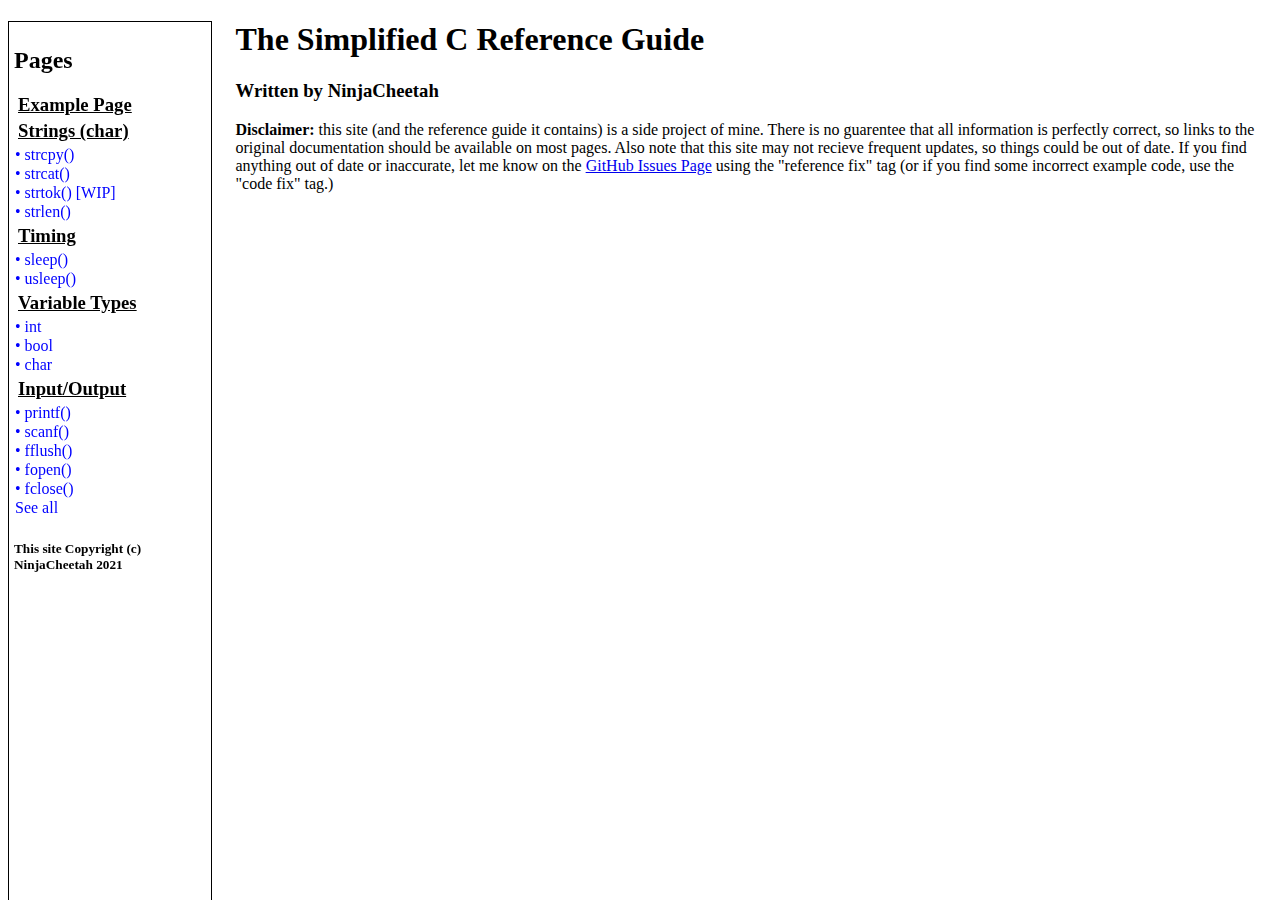
<file: index.html>
<!DOCTYPE html>
<html lang="en" dir="ltr">
  <head>
    <meta charset="utf-8">
    <title>Simplified C Reference Guide</title>
    <link rel="stylesheet" type="text/css" href="CSS/style.css">
  </head>
  <body>
    <div class="sidebar">
      <ul>
        <li><h2>Pages</h2></li>
        <li><h3><a href="/example" class="section">Example Page</a></h3></li>
        <li><h3><a href="/work-in-progress" class="section">Strings (char)</a></h3></li>
        <li><p><a href="/work-in-progress" class="item">&bull; strcpy()</a></p></li>
        <li><p><a href="/work-in-progress" class="item">&bull; strcat()</a></p></li>
        <li><p><a href="/work-in-progress" class="item">&bull; strtok() [WIP]</a></p></li>
        <li><p><a href="/work-in-progress" class="item">&bull; strlen()</a></p></li>
        <li><h3><a href="/work-in-progress" class="section">Timing</a></h3></li>
        <li><p><a href="/work-in-progress" class="item">&bull; sleep()</a></p></li>
        <li><p><a href="/work-in-progress" class="item">&bull; usleep()</a></p></li>
        <li><h3><a href="/var/" class="section">Variable Types</a></h3></li>
        <li><p><a href="/var/int" class="item">&bull; int</a></p></li>
        <li><p><a href="/var/bool" class="item">&bull; bool</a></p></li>
        <li><p><a href="/var/char" class="item">&bull; char</a></p></li>
        <li><h3><a href="/io/" class="section">Input/Output</a></h3></li>
        <li><p><a href="/io/printf" class="item">&bull; printf()</a></p></li>
        <li><p><a href="/work-in-progress" class="item">&bull; scanf()</a></p></li>
        <li><p><a href="/work-in-progress" class="item">&bull; fflush()</a></p></li>
        <li><p><a href="/work-in-progress" class="item">&bull; fopen()</a></p></li>
        <li><p><a href="/work-in-progress" class="item">&bull; fclose()</a></p></li>
        <li><p><a href="/io/" class="item">See all</a></p></li>
        <li><h5>This site Copyright (c) NinjaCheetah 2021</h5></li>
      </ul>
    </div>
    <div class="main">
      <h1>The Simplified C Reference Guide</h1>
      <h3>Written by NinjaCheetah</h3>
      <p><b>Disclaimer:</b> this site (and the reference guide it contains) is a side project of mine. There is no guarentee that all information is perfectly correct, so links to the original documentation should be available on most pages. Also note that this site may not recieve frequent updates, so things could be out of date. If you find anything out of date or inaccurate, let me know on the <a href="https://github.com/NinjaCheetah/c-ref/issues">GitHub Issues Page</a> using the "reference fix" tag (or if you find some incorrect example code, use the "code fix" tag.)</p>
    </div>
  </body>
</html>
</file>
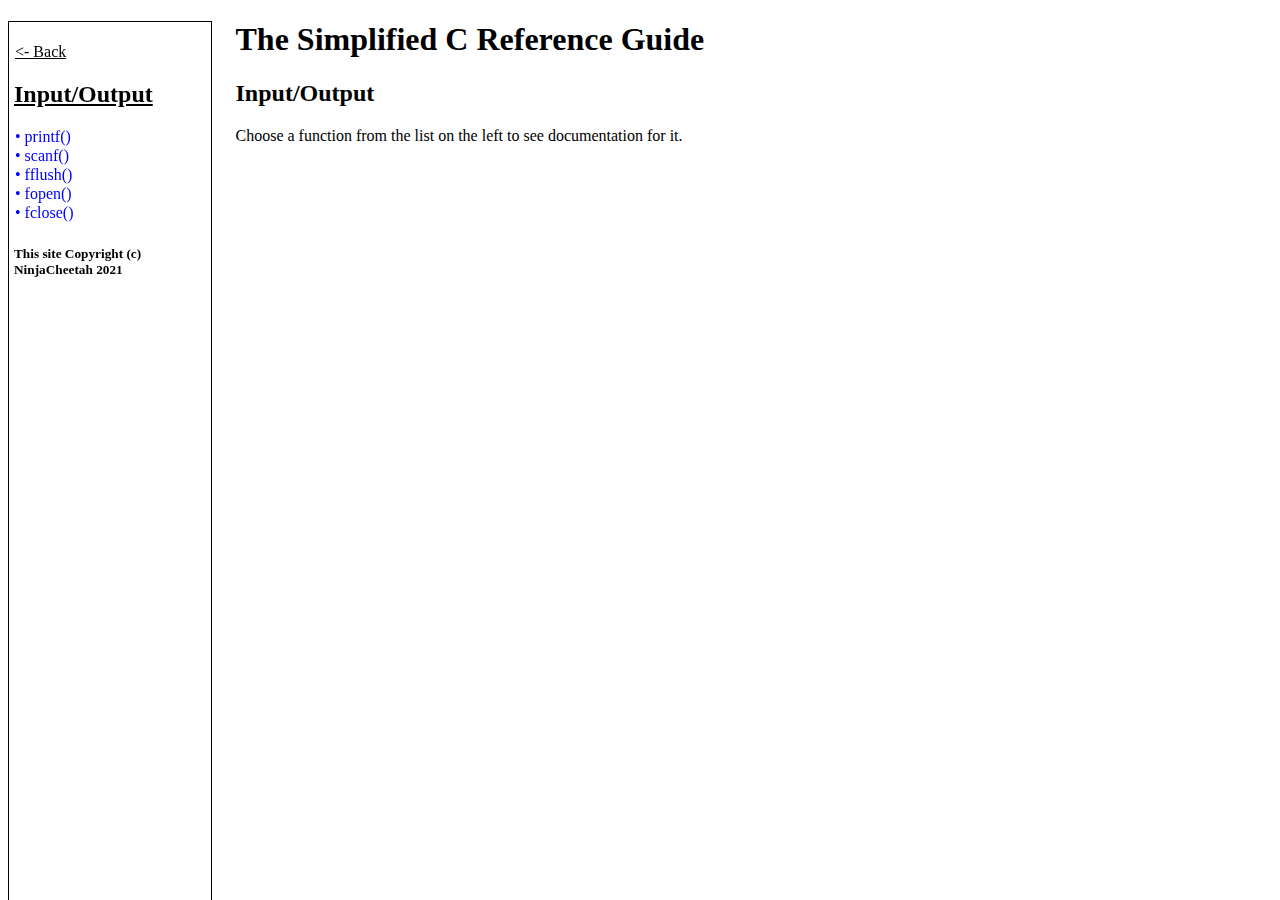
<file: io/index.html>
<!DOCTYPE html>
<html lang="en" dir="ltr">
  <head>
    <meta charset="utf-8">
    <title>Simplified C Reference Guide</title>
    <link rel="stylesheet" type="text/css" href="../CSS/style.css">
  </head>
  <body>
    <div class="sidebar">
      <ul>
        <li><p><a href="/" class="section">&lt;- Back</a></p></li>
        <li><h2><a href="/io/" class="section">Input/Output</h2></li>
        <li><p><a href="/io/printf" class="item">&bull; printf()</a></p></li>
        <li><p><a href="https://ncxprogramming.com" class="item">&bull; scanf()</a></p></li>
        <li><p><a href="https://ncxprogramming.com" class="item">&bull; fflush()</a></p></li>
        <li><p><a href="https://ncxprogramming.com" class="item">&bull; fopen()</a></p></li>
        <li><p><a href="https://ncxprogramming.com" class="item">&bull; fclose()</a></p></li>
        <li><h5>This site Copyright (c) NinjaCheetah 2021</h5></li>
      </ul>
    </div>
    <div class="main">
      <h1>The Simplified C Reference Guide</h1>
      <h2>Input/Output</h2>
      <p>Choose a function from the list on the left to see documentation for it.</p>
    </div>
  </body>
</html>
</file>
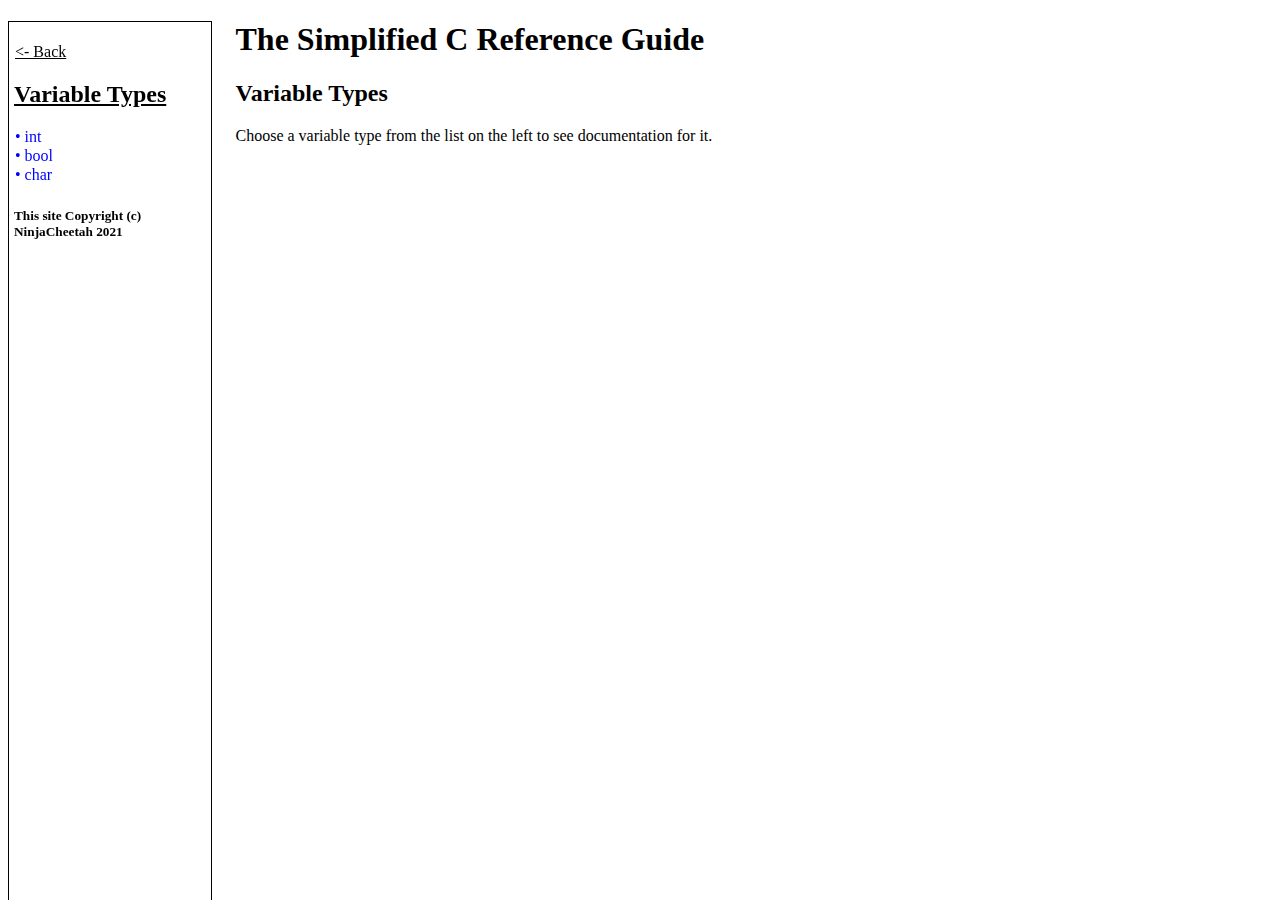
<file: var/index.html>
<!DOCTYPE html>
<html lang="en" dir="ltr">
  <head>
    <meta charset="utf-8">
    <title>Simplified C Reference Guide</title>
    <link rel="stylesheet" type="text/css" href="../CSS/style.css">
  </head>
  <body>
    <div class="sidebar">
      <ul>
        <li><p><a href="/" class="section">&lt;- Back</a></p></li>
        <li><h2><a href="/var/" class="section">Variable Types</a></h2></li>
        <li><p><a href="/var/int" class="item">&bull; int</a></p></li>
        <li><p><a href="/var/bool" class="item">&bull; bool</a></p></li>
        <li><p><a href="/var/char" class="item">&bull; char</a></p></li>
        <li><h5>This site Copyright (c) NinjaCheetah 2021</h5></li>
      </ul>
    </div>
    <div class="main">
      <h1>The Simplified C Reference Guide</h1>
      <h2>Variable Types</h2>
      <p>Choose a variable type from the list on the left to see documentation for it.</p>
    </div>
  </body>
</html>
</file>
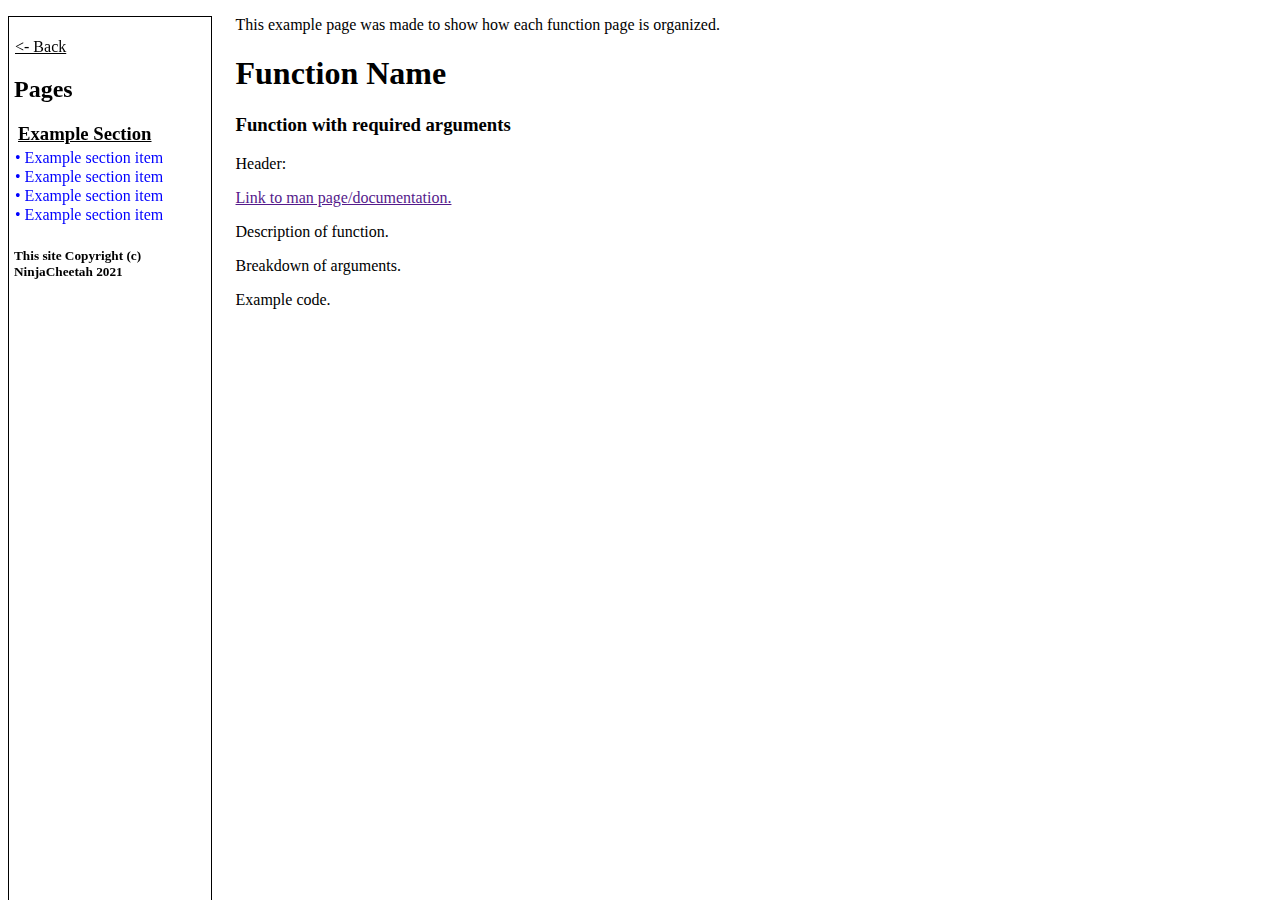
<file: example.html>
<!DOCTYPE html>
<html lang="en" dir="ltr">
  <head>
    <meta charset="utf-8">
    <title>Simplified C Reference Guide</title>
    <link rel="stylesheet" type="text/css" href="CSS/style.css">
  </head>
  <body>
    <div class="sidebar">
      <ul>
        <li><p><a href="/" class="section">&lt;- Back</a></p></li>
        <li><h2>Pages</h2></li>
        <li><h3><a href="https://ncxprogramming.com" class="section">Example Section</a></h3></li>
        <li><p><a href="https://ncxprogramming.com" class="item">&bull; Example section item</a></p></li>
        <li><p><a href="https://ncxprogramming.com" class="item">&bull; Example section item</a></p></li>
        <li><p><a href="https://ncxprogramming.com" class="item">&bull; Example section item</a></p></li>
        <li><p><a href="https://ncxprogramming.com" class="item">&bull; Example section item</a></p></li>
        <li><h5>This site Copyright (c) NinjaCheetah 2021</h5></li>
      </ul>
    </div>
    <div class="main">
      <p>This example page was made to show how each function page is organized.</p>
      <h1>Function Name</h1>
      <h3>Function with required arguments</h3>
      <p>Header:</p>
      <p><a href="">Link to man page/documentation.</a></p>
      <p>Description of function.</p>
      <p>Breakdown of arguments.</p>
      <p>Example code.</p>
    </div>
  </body>
</html>
</file>
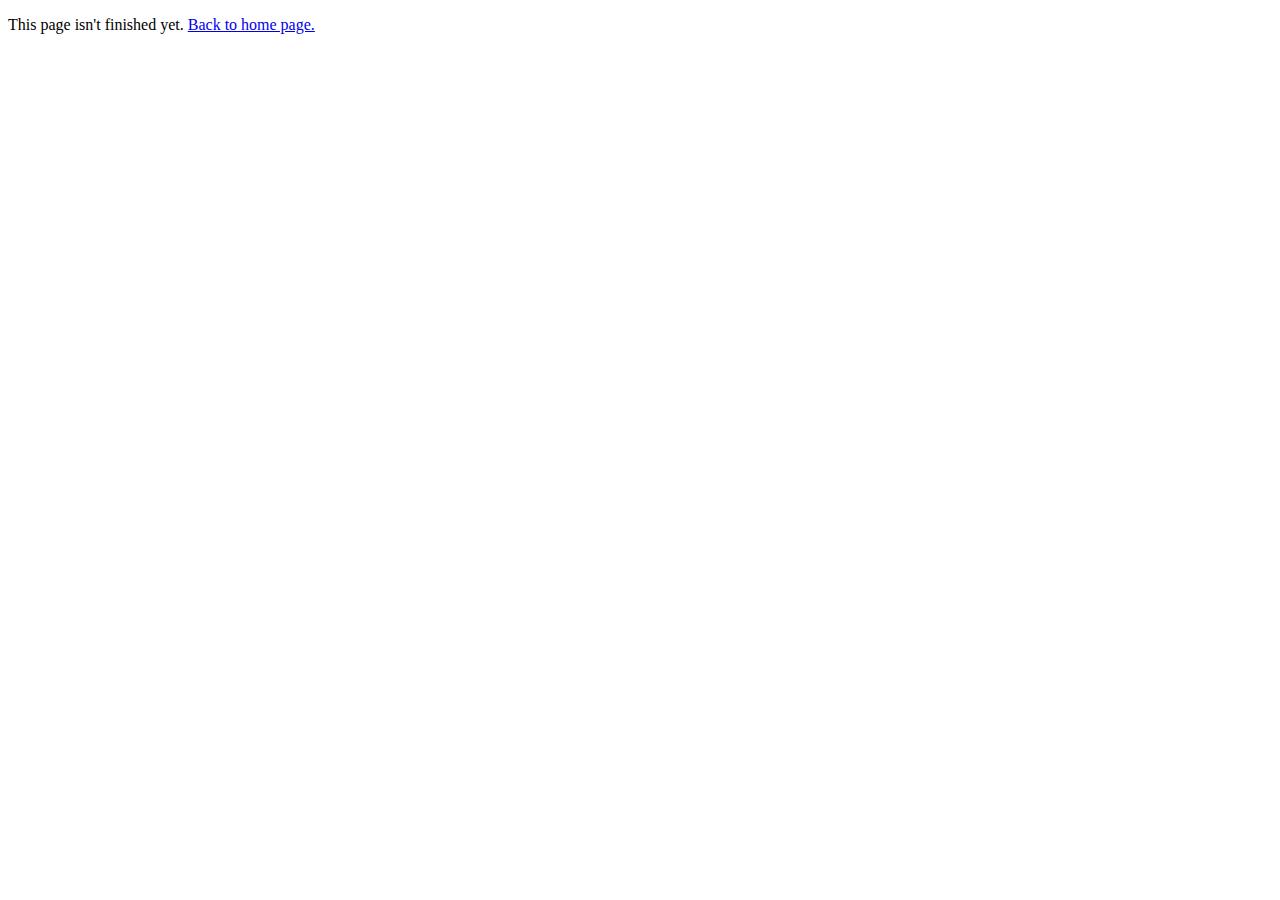
<file: work-in-progress.html>
<!DOCTYPE html>
<html lang="en" dir="ltr">
  <head>
    <meta charset="utf-8">
    <title>Simplified C Reference Guide</title>
  </head>
  <body>
    <p>This page isn't finished yet. <a href="/">Back to home page.</a></p>
  </body>
</html>
</file>
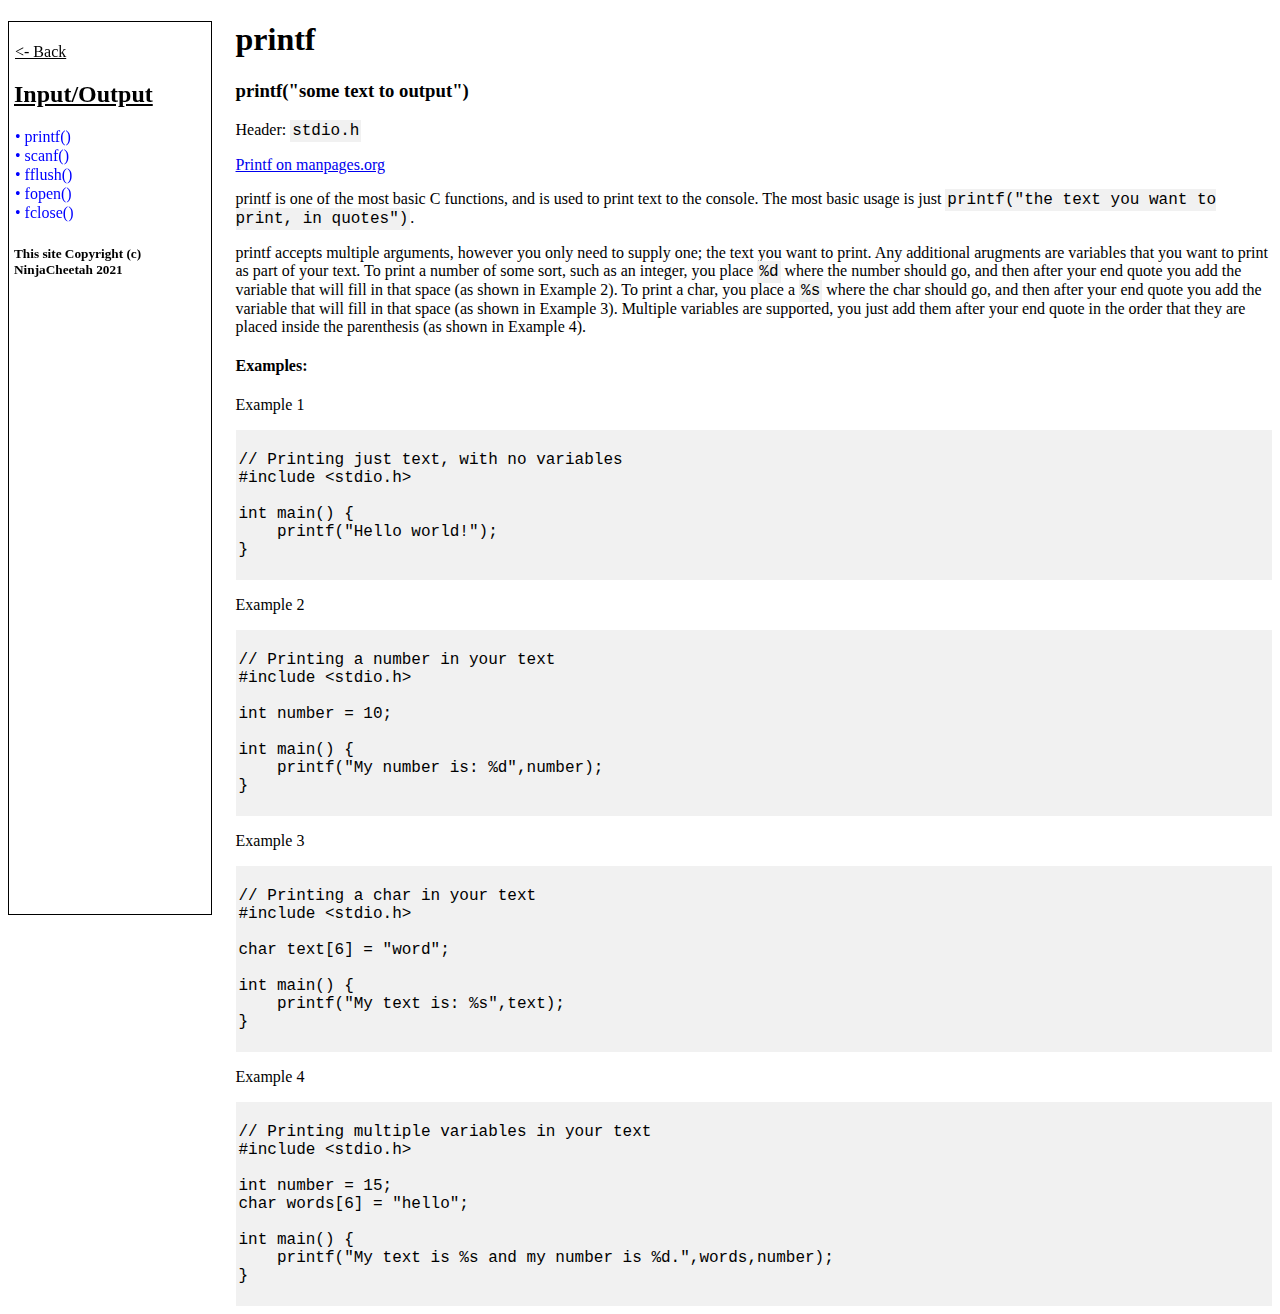
<file: io/printf.html>
<!DOCTYPE html>
<html lang="en" dir="ltr">
  <head>
    <meta charset="utf-8">
    <title>Simplified C Reference Guide</title>
    <link rel="stylesheet" type="text/css" href="../CSS/style.css">
  </head>
  <body>
    <div class="sidebar">
      <ul>
        <li><p><a href="/" class="section">&lt;- Back</a></p></li>
        <li><h2><a href="/io/" class="section">Input/Output</h2></li>
        <li><p><a href="https://ncxprogramming.com" class="item">&bull; printf()</a></p></li>
        <li><p><a href="https://ncxprogramming.com" class="item">&bull; scanf()</a></p></li>
        <li><p><a href="https://ncxprogramming.com" class="item">&bull; fflush()</a></p></li>
        <li><p><a href="https://ncxprogramming.com" class="item">&bull; fopen()</a></p></li>
        <li><p><a href="https://ncxprogramming.com" class="item">&bull; fclose()</a></p></li>
        <li><h5>This site Copyright (c) NinjaCheetah 2021</h5></li>
      </ul>
    </div>
    <div class="main">
      <h1>printf</h1>
      <h3>printf("some text to output")</h3>
      <p>Header: <code>stdio.h</code></p>
      <p><a href="http://manpages.org/printf">Printf on manpages.org</a></p>
      <p>printf is one of the most basic C functions, and is used to print text to the console. The most basic usage is just <code>printf("the text you want to print, in quotes")</code>.</p>
      <p>printf accepts multiple arguments, however you only need to supply one; the text you want to print. Any additional arugments are variables that you want to print as part of your text. To print a number of some sort, such as an integer, you place <code>%d</code> where the number should go, and then after your end quote you add the variable that will fill in that space (as shown in Example 2). To print a char, you place a <code>%s</code> where the char should go, and then after your end quote you add the variable that will fill in that space (as shown in Example 3). Multiple variables are supported, you just add them after your end quote in the order that they are placed inside the parenthesis (as shown in Example 4).</p>
      <h4>Examples:</h4>
      <p>Example 1</p>
      <div class="code">
// Printing just text, with no variables
#include &lt;stdio.h&gt;

int main() {
    printf("Hello world!");
}
      </div>
      <p>Example 2</p>
      <div class="code">
// Printing a number in your text
#include &lt;stdio.h&gt;

int number = 10;

int main() {
    printf("My number is: %d",number);
}
      </div>
      <p>Example 3</p>
      <div class="code">
// Printing a char in your text
#include &lt;stdio.h&gt;

char text[6] = "word";

int main() {
    printf("My text is: %s",text);
}
      </div>
      <p>Example 4</p>
      <div class="code">
// Printing multiple variables in your text
#include &lt;stdio.h&gt;

int number = 15;
char words[6] = "hello";

int main() {
    printf("My text is %s and my number is %d.",words,number);
}
      </div>
    </div>
  </body>
</html>
</file>
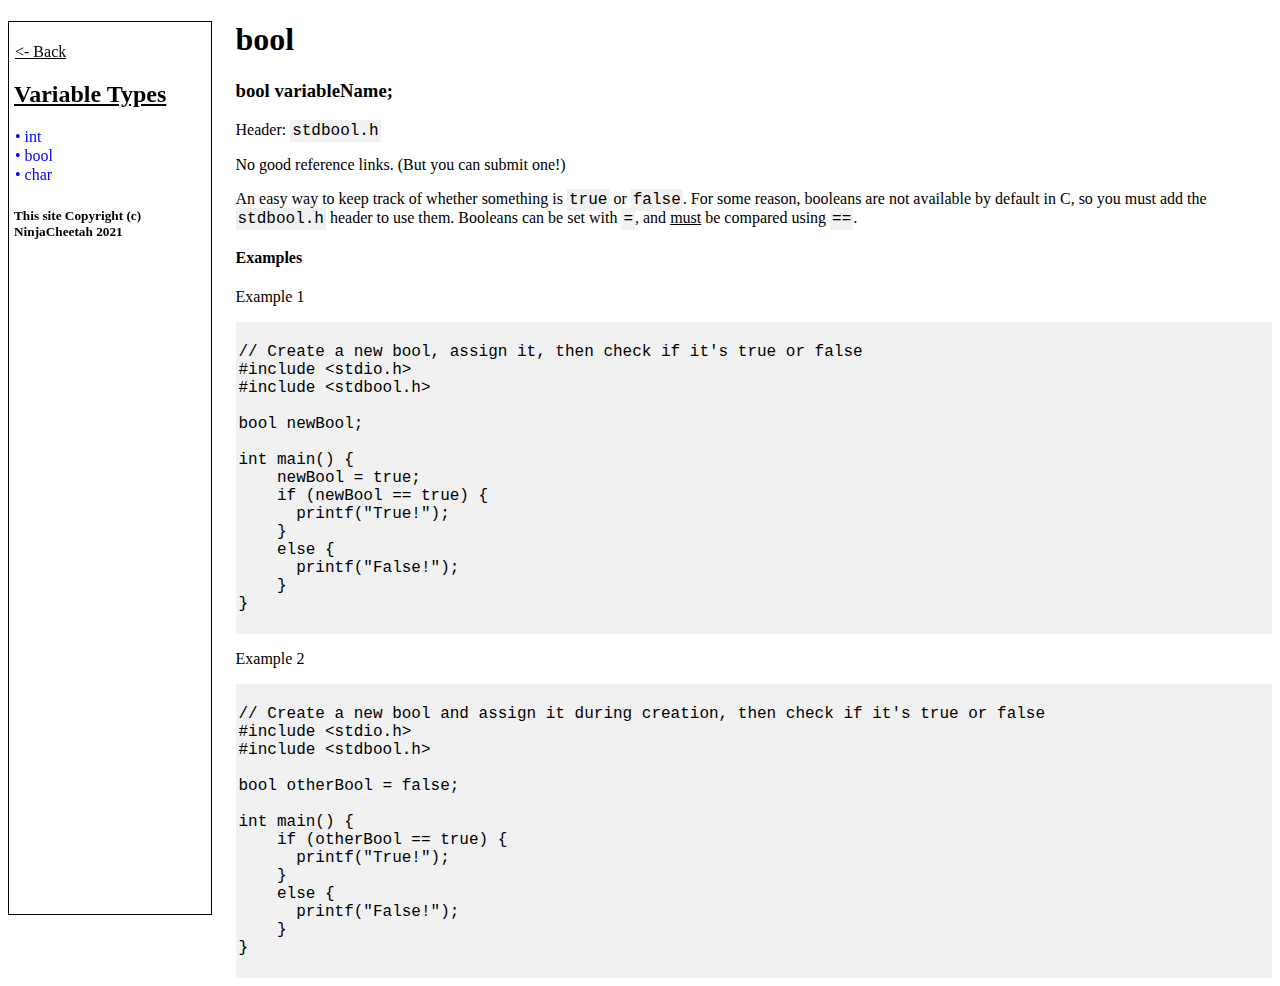
<file: var/bool.html>
<!DOCTYPE html>
<html lang="en" dir="ltr">
  <head>
    <meta charset="utf-8">
    <title>Simplified C Reference Guide</title>
    <link rel="stylesheet" type="text/css" href="../CSS/style.css">
  </head>
  <body>
    <div class="sidebar">
      <ul>
        <li><p><a href="/" class="section">&lt;- Back</a></p></li>
        <li><h2><a href="/var/" class="section">Variable Types</a></h2></li>
        <li><p><a href="/var/int" class="item">&bull; int</a></p></li>
        <li><p><a href="/var/bool" class="item">&bull; bool</a></p></li>
        <li><p><a href="/var/char" class="item">&bull; char</a></p></li>
        <li><h5>This site Copyright (c) NinjaCheetah 2021</h5></li>
      </ul>
    </div>
    <div class="main">
      <h1>bool</h1>
      <h3>bool variableName;</h3>
      <p>Header: <code>stdbool.h</code></p>
      <p>No good reference links. (But you can submit one!)</p>
      <p>An easy way to keep track of whether something is <code>true</code> or <code>false</code>. For some reason, booleans are not available by default in C, so you must add the <code>stdbool.h</code> header to use them. Booleans can be set with <code>=</code>, and <u>must</u> be compared using <code>==</code>.</p>
      <h4>Examples</h4>
      <p>Example 1</p>
      <div class="code">
// Create a new bool, assign it, then check if it's true or false
#include &lt;stdio.h&gt;
#include &lt;stdbool.h&gt;

bool newBool;

int main() {
    newBool = true;
    if (newBool == true) {
      printf("True!");
    }
    else {
      printf("False!");
    }
}
      </div>
      <p>Example 2</p>
      <div class="code">
// Create a new bool and assign it during creation, then check if it's true or false
#include &lt;stdio.h&gt;
#include &lt;stdbool.h&gt;

bool otherBool = false;

int main() {
    if (otherBool == true) {
      printf("True!");
    }
    else {
      printf("False!");
    }
}
      </div>
    </div>
  </body>
</html>
</file>
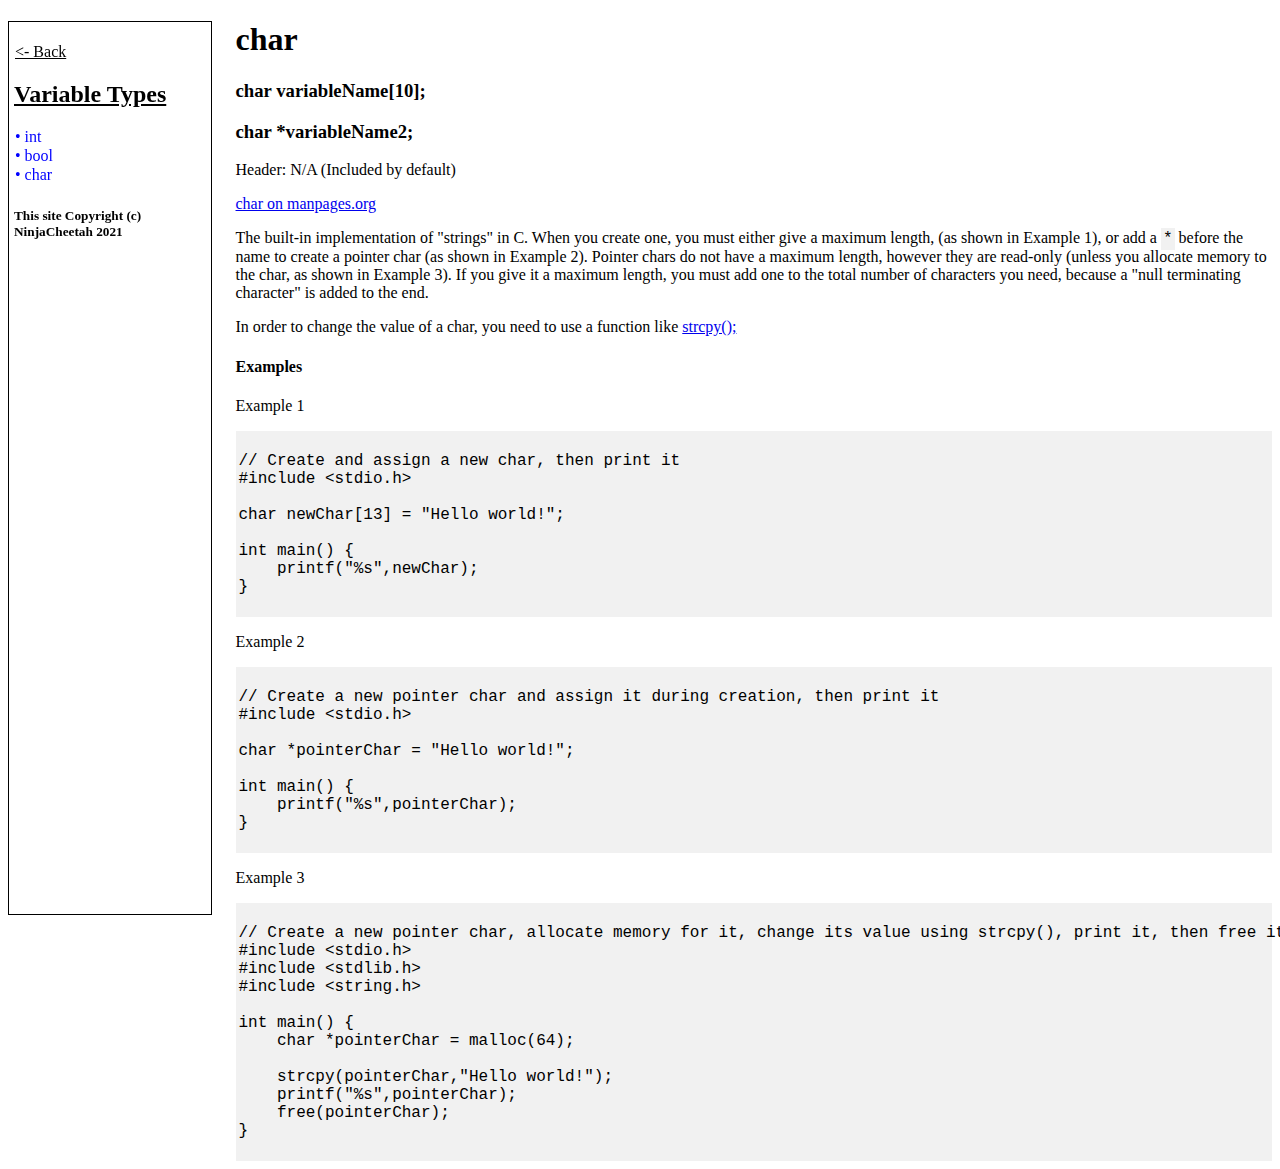
<file: var/char.html>
<!DOCTYPE html>
<html lang="en" dir="ltr">
  <head>
    <meta charset="utf-8">
    <title>Simplified C Reference Guide</title>
    <link rel="stylesheet" type="text/css" href="../CSS/style.css">
  </head>
  <body>
    <div class="sidebar">
      <ul>
        <li><p><a href="/" class="section">&lt;- Back</a></p></li>
        <li><h2><a href="/var/" class="section">Variable Types</a></h2></li>
        <li><p><a href="/var/int" class="item">&bull; int</a></p></li>
        <li><p><a href="/var/bool" class="item">&bull; bool</a></p></li>
        <li><p><a href="/var/char" class="item">&bull; char</a></p></li>
        <li><h5>This site Copyright (c) NinjaCheetah 2021</h5></li>
      </ul>
    </div>
    <div class="main">
      <h1>char</h1>
      <h3>char variableName[10];</h3>
      <h3>char *variableName2;</h3>
      <p>Header: N/A (Included by default)</p>
      <p><a href="http://manpages.org/char/3">char on manpages.org</a></p>
      <p>The built-in implementation of "strings" in C. When you create one, you must either give a maximum length, (as shown in Example 1), or add a <code>*</code> before the name to create a pointer char (as shown in Example 2). Pointer chars do not have a maximum length, however they are read-only (unless you allocate memory to the char, as shown in Example 3). If you give it a maximum length, you must add one to the total number of characters you need, because a "null terminating character" is added to the end.</p>
      <p>In order to change the value of a char, you need to use a function like <a href="/str/strcpy">strcpy();</a></p>
      <h4>Examples</h4>
      <p>Example 1</p>
      <div class="code">
// Create and assign a new char, then print it
#include &lt;stdio.h&gt;

char newChar[13] = "Hello world!";

int main() {
    printf("%s",newChar);
}
      </div>
      <p>Example 2</p>
      <div class="code">
// Create a new pointer char and assign it during creation, then print it
#include &lt;stdio.h&gt;

char *pointerChar = "Hello world!";

int main() {
    printf("%s",pointerChar);
}
      </div>
      <p>Example 3</p>
      <div class="code">
// Create a new pointer char, allocate memory for it, change its value using strcpy(), print it, then free it
#include &lt;stdio.h&gt;
#include &lt;stdlib.h&gt;
#include &lt;string.h&gt;

int main() {
    char *pointerChar = malloc(64);

    strcpy(pointerChar,"Hello world!");
    printf("%s",pointerChar);
    free(pointerChar);
}
      </div>
    </div>
  </body>
</html>
</file>
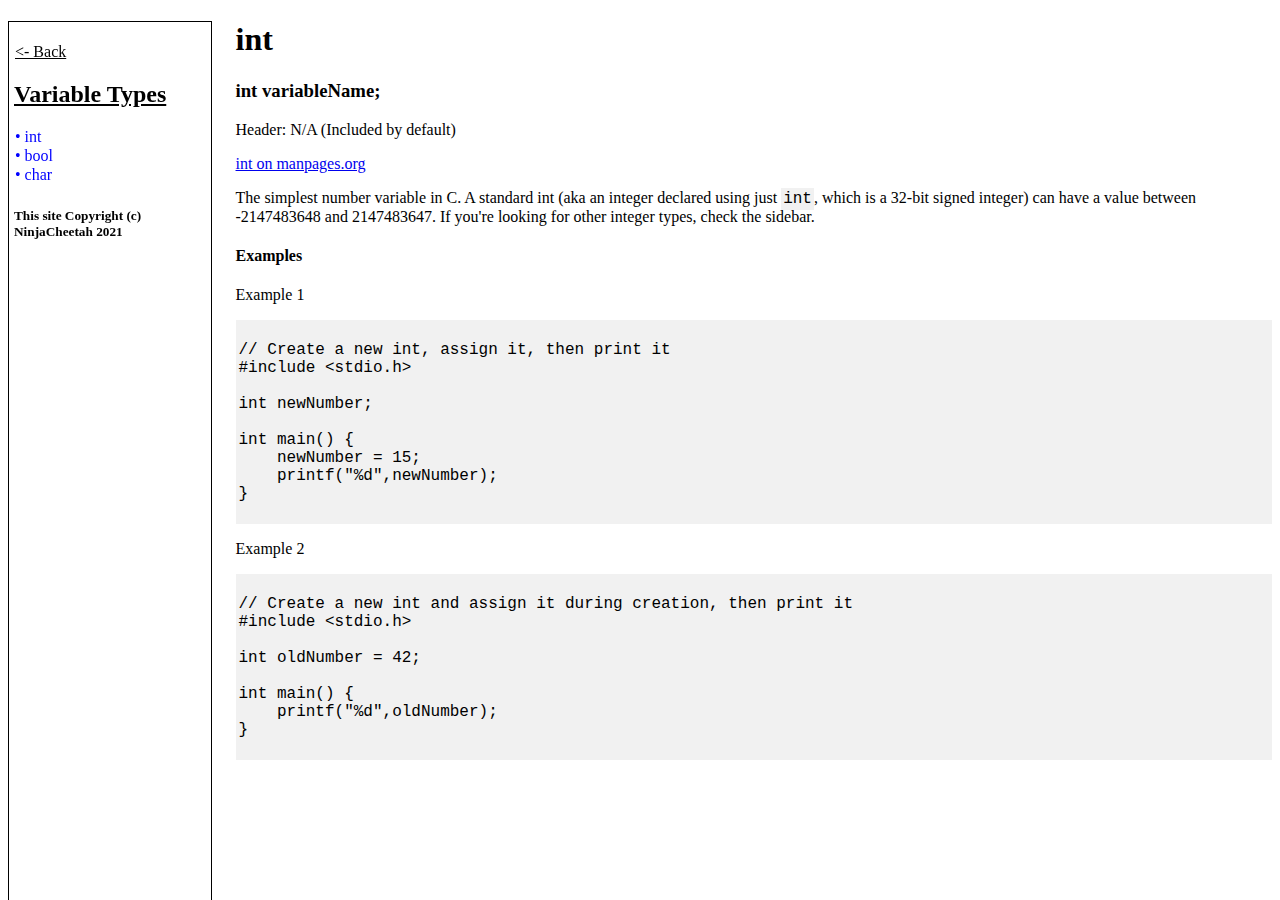
<file: var/int.html>
<!DOCTYPE html>
<html lang="en" dir="ltr">
  <head>
    <meta charset="utf-8">
    <title>Simplified C Reference Guide</title>
    <link rel="stylesheet" type="text/css" href="../CSS/style.css">
  </head>
  <body>
    <div class="sidebar">
      <ul>
        <li><p><a href="/" class="section">&lt;- Back</a></p></li>
        <li><h2><a href="/var/" class="section">Variable Types</a></h2></li>
        <li><p><a href="/var/int" class="item">&bull; int</a></p></li>
        <li><p><a href="/var/bool" class="item">&bull; bool</a></p></li>
        <li><p><a href="/var/char" class="item">&bull; char</a></p></li>
        <li><h5>This site Copyright (c) NinjaCheetah 2021</h5></li>
      </ul>
    </div>
    <div class="main">
      <h1>int</h1>
      <h3>int variableName;</h3>
      <p>Header: N/A (Included by default)</p>
      <p><a href="http://manpages.org/int32/3">int on manpages.org</a></p>
      <p>The simplest number variable in C. A standard int (aka an integer declared using just <code>int</code>, which is a 32-bit signed integer) can have a value between -2147483648 and 2147483647. If you're looking for other integer types, check the sidebar.</p>
      <h4>Examples</h4>
      <p>Example 1</p>
      <div class="code">
// Create a new int, assign it, then print it
#include &lt;stdio.h&gt;

int newNumber;

int main() {
    newNumber = 15;
    printf("%d",newNumber);
}
      </div>
      <p>Example 2</p>
      <div class="code">
// Create a new int and assign it during creation, then print it
#include &lt;stdio.h&gt;

int oldNumber = 42;

int main() {
    printf("%d",oldNumber);
}
      </div>
    </div>
  </body>
</html>
</file>
<file: CSS/style.css>
.sidebar {
  position: fixed;
  height: 98%;
  overflow: scroll;
  width: 15%;
  display:inline-block;
  border:1px solid #000;
  padding:5px;
  text-align: left;
}
.sidebar ul {
  text-align: left;
  padding: 0px;
}
.sidebar li {
  list-style-type: decimal;
  text-align: left;
}
.sidebar p {
  margin: 1px;
}
.sidebar h3 {
  margin: 4px;
}
.main {
  margin-left: 18%;
}
.section {
  color: black;
}
.section:hover {
  color: red;
}
.item {
  text-decoration: none;
}
.item:link, .item:visited {
  color: blue;
}
.item:hover {
  color: red;
}
.code {
  font-family: Consolas,"courier new";
  color: black;
  background-color: #f1f1f1;
  padding: 3px;
  white-space: pre;
}
.code p {
  padding: 0px;
  margin: 0px;
}
code {
  font-family: Consolas,"courier new";
  color: black;
  background-color: #f1f1f1;
  padding: 2px;
}
.indented {
  text-indent: 30px;
}
</file>
